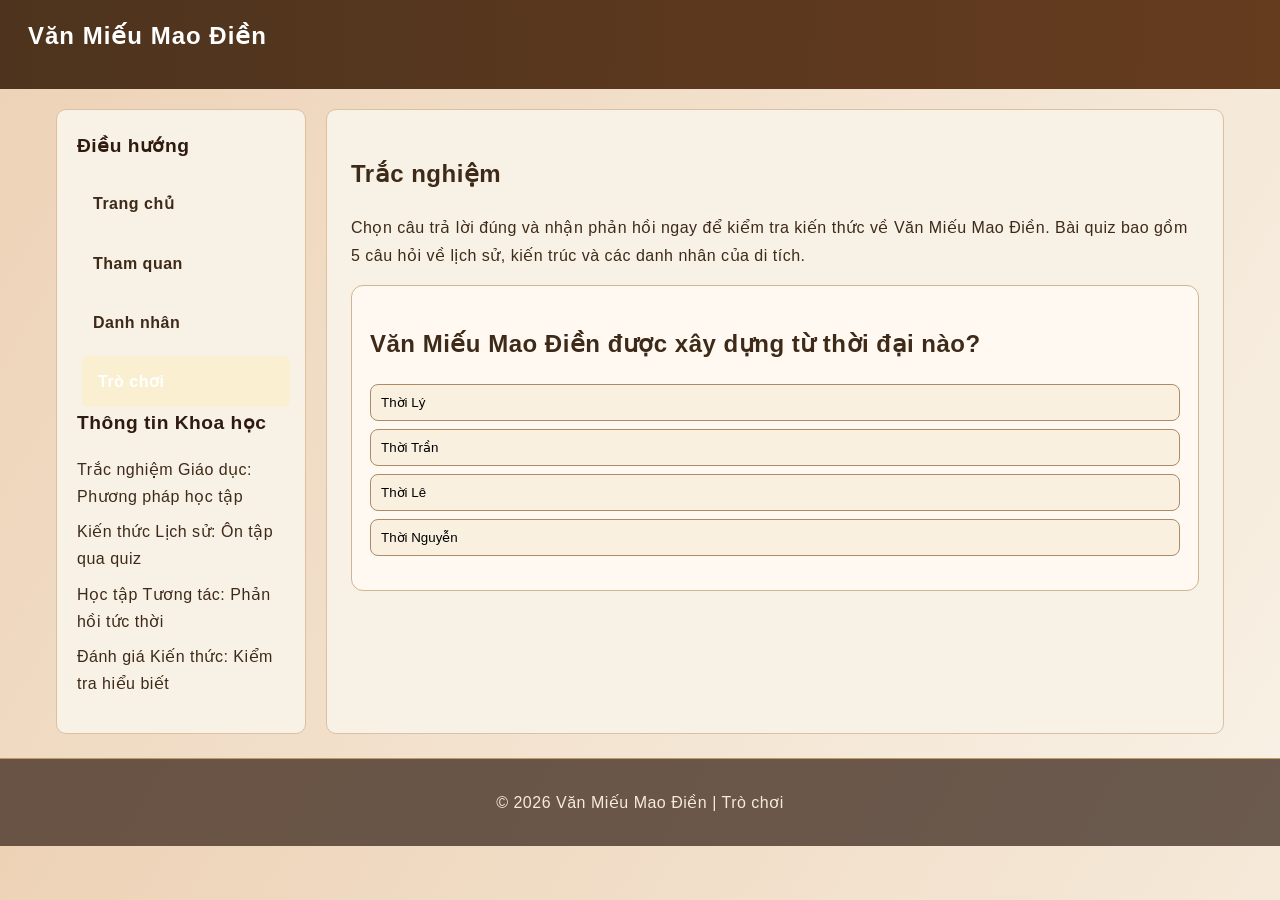
<file: stem.html>
<!DOCTYPE html>
<html lang="vi">
<head>
  <meta charset="UTF-8" />
  <meta name="viewport" content="width=device-width, initial-scale=1.0" />
  <title>Trò chơi Văn Miếu Mao Điền</title>
  <link rel="stylesheet" href="style.css" />
</head>
<body>
  <header class="site-header">
    <div class="logo">Văn Miếu Mao Điền</div>
  </header>

  <div class="page-layout">
    <aside class="sidebar">
      <h2>Điều hướng</h2>
      <nav class="main-nav">
        <a href="index.html">Trang chủ</a>
        <a href="tour.html">Tham quan</a>
        <a href="heroes.html">Danh nhân</a>
        <a href="stem.html" class="active">Trò chơi</a>
      </nav>
      <h2>Thông tin Khoa học</h2>
      <ul>
        <li><a href="#">Trắc nghiệm Giáo dục: Phương pháp học tập</a></li>
        <li><a href="#">Kiến thức Lịch sử: Ôn tập qua quiz</a></li>
        <li><a href="#">Học tập Tương tác: Phản hồi tức thời</a></li>
        <li><a href="#">Đánh giá Kiến thức: Kiểm tra hiểu biết</a></li>
      </ul>
    </aside>

    <main class="main-content">
      <section>
        <h1>Trắc nghiệm</h1>
        <p>Chọn câu trả lời đúng và nhận phản hồi ngay để kiểm tra kiến thức về Văn Miếu Mao Điền. Bài quiz bao gồm 5 câu hỏi về lịch sử, kiến trúc và các danh nhân của di tích.</p>
        <div class="quiz-card" id="quiz-card">
          <h2 id="question"></h2>
          <div id="answers"></div>
          <p id="feedback"></p>
          <button id="next-btn" class="btn btn-primary" style="display:none;">Câu tiếp theo</button>
        </div>
        <p id="final-score" style="display:none; font-weight:bold;"></p>
      </section>
    </main>
  </div>

  <footer class="site-footer">
    <p>© 2026 Văn Miếu Mao Điền | Trò chơi</p>
  </footer>

  <script src="script.js"></script>
</body>
</html>
</file>
<file: style.css>
:root {
  --bg: #f3e7ce;
  --bg-dark: #2f1a0f;
  --panel: #f8f1e5;
  --text: #3e2a19;
  --text-muted: #6a4730;
  --gold: #b8860b;
  --gold-dark: #8f6917;
  --transition: all 0.3s ease;
}
* { box-sizing: border-box; }
body {
  margin: 0;
  font-family: 'Segoe UI', Tahoma, Geneva, Verdana, sans-serif;
  background: linear-gradient(120deg, #edd2b6 0%, #f8f1e5 100%);
  color: var(--text);
  font-weight: 500;
  line-height: 1.7;
  letter-spacing: 0.5px;
  transition: var(--transition);
}
.site-header {
  background: linear-gradient(90deg, rgba(71,45,23,0.96) 0%, rgba(99,56,27,0.98) 100%);
  color: #fff;
  padding: 16px 28px;
  position: sticky;
  top: 0;
  z-index: 100;
}
.logo { font-weight: 700; font-size: 1.5rem; letter-spacing: 1px; margin-bottom: 16px; }
.main-nav {
  display: flex;
  flex-direction: column;
  gap: 8px;
}
.main-nav a {
  color: #f2dfb5;
  text-decoration: none;
  padding: 12px 16px;
  border-radius: 6px;
  transition: var(--transition);
  font-weight: 600;
}
.main-nav a.active,
.main-nav a:hover { background: rgba(255, 235, 163, 0.3); color: #fff; transform: translateX(5px); }

.page-layout {
  display: grid;
  grid-template-columns: 250px 1fr;
  gap: 20px;
  max-width: 1200px;
  margin: 20px auto;
  padding: 0 16px;
}
.sidebar {
  background: var(--panel);
  border: 1px solid #dbc1a2;
  border-radius: 10px;
  padding: 20px;
  height: fit-content;
}
.sidebar h2 {
  margin-top: 0;
  color: var(--bg-dark);
  font-size: 1.2rem;
}
.sidebar ul {
  list-style: none;
  padding: 0;
}
.sidebar li {
  margin: 8px 0;
}
.sidebar a {
  color: var(--text);
  text-decoration: none;
}
.sidebar a:hover { color: var(--gold); }

.main-content {
  background: var(--panel);
  border: 1px solid #dbc1a2;
  border-radius: 10px;
  padding: 24px;
  min-height: 60vh;
}
.container { max-width: 1100px; margin: 26px auto; padding: 0 16px; }
.hero { display: grid; grid-template-columns: 1fr 1fr; gap: 24px; align-items: center; background: var(--panel); border: 1px solid #dbc1a2; border-radius: 10px; padding: 24px; margin-bottom: 20px; }
.hero-text h1 { font-size: 2rem; color: var(--bg-dark); margin-bottom: 12px; }
.hero-text p { line-height: 1.6; color: var(--text-muted); }
.hero-image { width: 100%; border-radius: 10px; object-fit: cover; box-shadow: 0 4px 12px rgba(0,0,0,0.15); }
.btn { border: none; outline: none; cursor: pointer; margin: 4px; border-radius: 8px; font-weight: 600; padding: 10px 16px; transition: var(--transition); }
.btn-primary { background: var(--gold); color: #2f1a0f; }
.btn-primary:hover { background: var(--gold-dark); }
.card-grid { display: grid; grid-template-columns: repeat(auto-fit, minmax(220px, 1fr)); gap: 16px; margin-top: 16px; }
.card { background: #fffaf2; border: 1px solid #deb887; border-radius: 10px; box-shadow: 0 2px 8px rgba(0, 0, 0, 0.11); overflow: hidden; transition: var(--transition); }
.card:hover { transform: translateY(-5px); }
.card img { width: 100%; height: 160px; object-fit: cover; }
.card h3 { margin: 12px; font-size: 1.1rem; font-weight: 600; }
.card p { margin: 0 12px 12px 12px; color: var(--text-muted); font-weight: 500; }
.stepper { margin: 16px 0; display: flex; gap: 8px; flex-wrap: wrap; }
.step { cursor: pointer; padding: 8px 12px; background: #f2e8d9; border: 1px solid #c9a47e; border-radius: 6px; transition: var(--transition); font-weight: 500; }
.step.active { background: #b8860b; color: #fff; }
.tour-content { background: #fffaf2; border-radius: 10px; border: 1px solid #dabd9b; padding: 16px; }
.tour-card { display: none; }
.tour-card.active { display: block; }
.tour-card img { width: 100%; border-radius: 8px; height: 320px; object-fit: cover; margin-bottom: 12px; }
.audio-grid { display: grid; grid-template-columns: repeat(auto-fit, minmax(240px, 1fr)); gap: 14px; }
.audio-card { background: #fffaf2; border: 1px solid #dabd9b; border-radius: 12px; padding: 14px; }
.audio-card h3 { margin: 0 0 8px; font-weight: 600; }
.site-footer { text-align: center; padding: 14px 10px; margin-top: 24px; background: rgba(47, 26, 15, 0.7); color: #f7ebd7; border-top: 1px solid #c49a63; }
.quiz-card { background: #fff9f2; border: 1px solid #d1b395; border-radius: 12px; padding: 18px; }
#answers button { display: block; width: 100%; margin: 8px 0; padding: 10px; text-align: left; border: 1px solid #ad8a68; border-radius: 8px; background: #f9f0e0; transition: var(--transition); font-weight: 500; }
#answers button:hover { background: #f1e1c3; }
#feedback { margin-top: 10px; font-weight: 600; }
@media(max-width: 900px) {
  .hero { grid-template-columns: 1fr; }
  .page-layout { grid-template-columns: 1fr; gap: 10px; }
  .sidebar { order: 2; padding: 15px; }
  .main-content { order: 1; }
}
</file>
